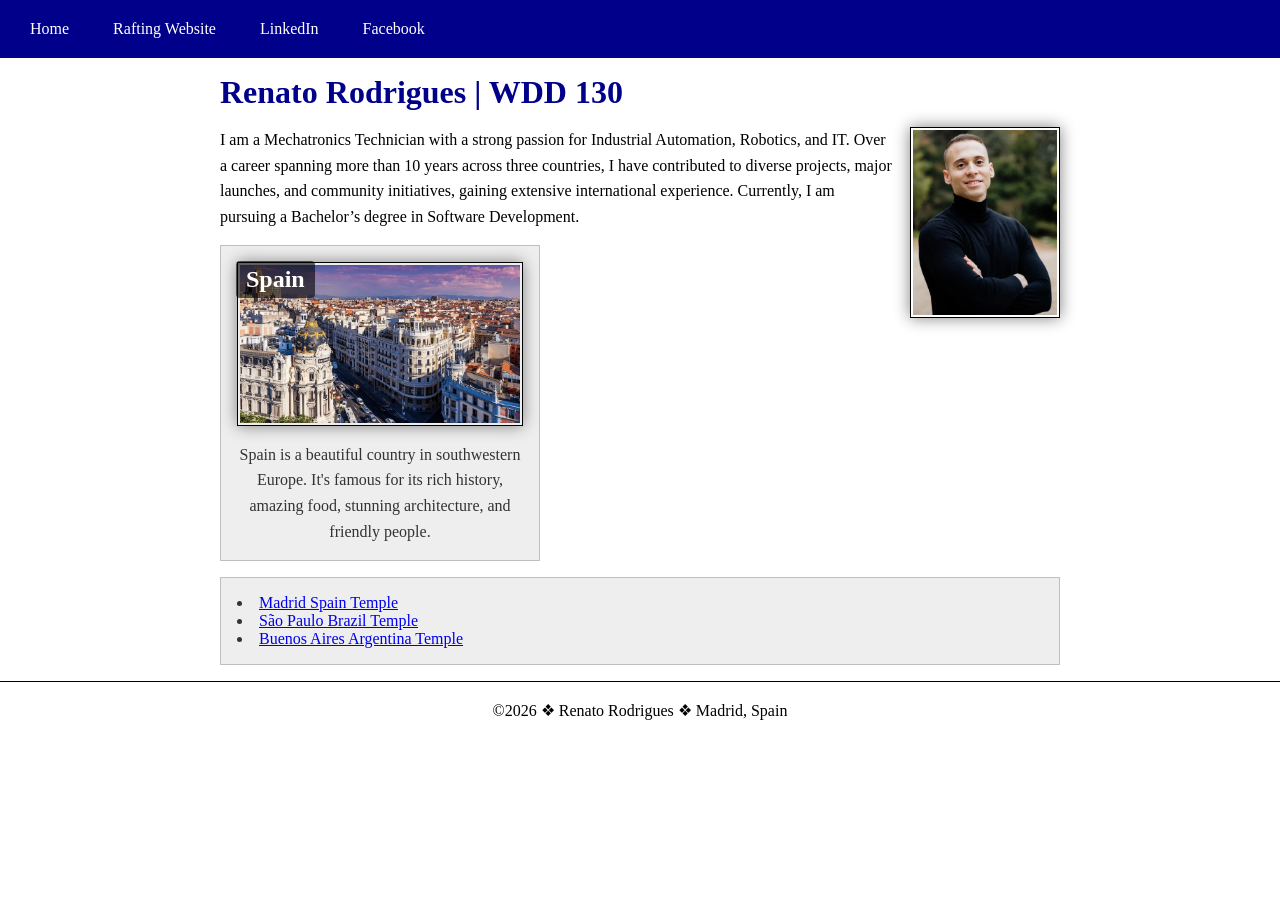
<file: index.html>
<!DOCTYPE html>
<html lang="en">

<head>
    <meta charset="UTF-8">
    <meta name="viewport" content="width=device-width, initial-scale=1.0">
    <title>Renato Rodrigues | WDD 130</title>
    <meta name="description" content="Renato Rodrigues's BYU-Idaho WDD 130 course home page">
    <meta name="author" content="Renato Rodrigues">
    <link rel="stylesheet" href="styles/styles.css">
</head>

<body>
    <header>
        <nav>
            <a href="#">Home</a>
            <a href="wwr/">Rafting Website</a>
            <a href="https://www.linkedin.com/in/10rodriguesrenato/" target="_blank" rel="noopener">LinkedIn</a>
            <a href="https://facebook.com" target="_blank" rel="noopener">Facebook</a>
        </nav>
    </header>

    <main>
        <h1>Renato Rodrigues | WDD 130</h1>
        <img src="images/profile.webp" alt="Renato Rodrigues - Profile Picture" width="200">
        <p>I am a Mechatronics Technician with a strong passion for Industrial Automation, Robotics,
            and IT. Over a career spanning more than 10 years across three countries, I have
            contributed to diverse projects, major launches, and community initiatives, gaining extensive
            international experience. Currently, I am pursuing a Bachelor’s degree in Software Development.</p>
        
        <aside class="box">
            <h2>Spain</h2>
            <img src="images/spain.jpg" alt="Gran Vía in Madrid, Spain">
            <p>Spain is a beautiful country in southwestern Europe. It's famous for its rich history,
                amazing food, stunning architecture, and friendly people.</p>
        </aside>

        <ul class="box">
            <li><a href="https://www.churchofjesuschrist.org/temples/details/madrid-spain-temple?lang=eng" target="_blank" rel="noopener">Madrid Spain Temple</a></li>
            <li><a href="https://www.churchofjesuschrist.org/temples/details/sao-paulo-brazil-temple?lang=eng" target="_blank" rel="noopener">São Paulo Brazil Temple</a></li>
            <li><a href="https://www.churchofjesuschrist.org/temples/details/buenos-aires-argentina-temple?lang=eng" target="_blank" rel="noopener">Buenos Aires Argentina Temple</a></li>            
        </ul>
    </main>

    <footer>
        <p>&copy;2026 &#10070; Renato Rodrigues &#10070; Madrid, Spain</p>
    </footer>
</body>

</html>
</file>
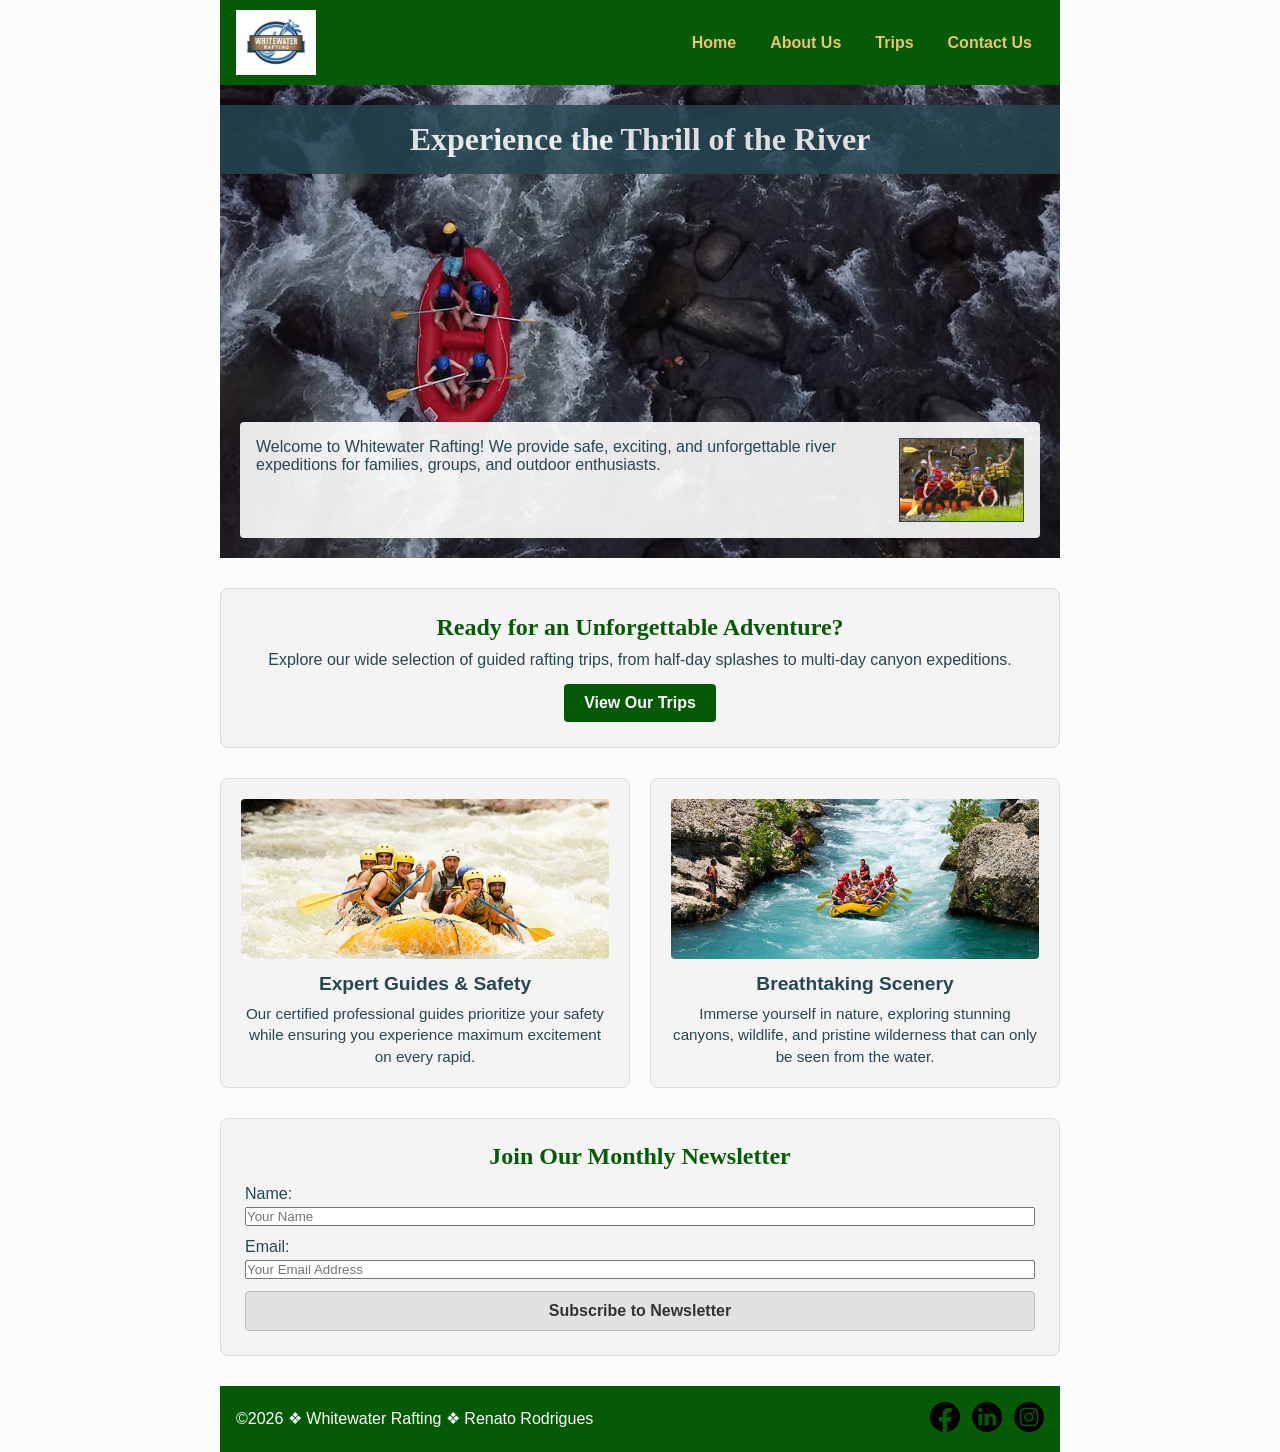
<file: wwr/index.html>
<!DOCTYPE html>
<html lang="en">

<head>
    <meta charset="UTF-8">
    <meta name="viewport" content="width=device-width, initial-scale=1.0">
    <title>Whitewater Rafting | Home</title>
    <meta name="description"
      content="Experience the thrill of Whitewater Rafting. Book your adventure, sign up for our newsletter, and discover our guided river trips today!">
    <meta name="author" content="Renato Rodrigues">
    <link rel="stylesheet" href="styles/rafting.css">
</head>

<body>
    <header>
        <img src="images/rafting_logo.jpg" alt="Whitewater Rafting Logo">
        <nav>
            <ul>
                <li><a href="index.html">Home</a></li>
                <li><a href="about.html">About Us</a></li>
                <li><a href="trips.html">Trips</a></li>
                <li><a href="contact.html">Contact Us</a></li>
            </ul>
        </nav>
    </header>

    <main>
        <!-- Hero Section -->
        <div class="hero">
            <img src="images/rafting16_1024-2.jpg" alt="Whitewater Rafting Adventure">
            <h1>Experience the Thrill of the River</h1>
            <article>
                <img src="images/happy_rafting_team.jpg" alt="Rafting Team">
                <p>Welcome to Whitewater Rafting! We provide safe, exciting, and unforgettable river expeditions for families, groups, and outdoor enthusiasts.</p>
            </article>
        </div>

        <!-- Call to Action Section -->
        <section class="cta-section">
            <h2>Ready for an Unforgettable Adventure?</h2>
            <p>Explore our wide selection of guided rafting trips, from half-day splashes to multi-day canyon expeditions.</p>
            <a href="trips.html" class="cta-btn">View Our Trips</a>
        </section>

        <!-- Grid Content Section -->
        <section class="home-grid">
            <div class="home-grid-item">
                <img src="images/rafting1.jpg" alt="Rapid Adventure">
                <h3>Expert Guides & Safety</h3>
                <p>Our certified professional guides prioritize your safety while ensuring you experience maximum excitement on every rapid.</p>
            </div>
            <div class="home-grid-item">
                <img src="images/rafting2.jpg" alt="Scenic River Views">
                <h3>Breathtaking Scenery</h3>
                <p>Immerse yourself in nature, exploring stunning canyons, wildlife, and pristine wilderness that can only be seen from the water.</p>
            </div>
        </section>

        <!-- Newsletter Signup Section -->
        <section class="newsletter-section">
            <h2>Join Our Monthly Newsletter</h2>
            <form action="#" method="post">
                <div class="form-item">
                    <label for="newsletter-name">Name:</label>
                    <input type="text" id="newsletter-name" name="newsletter_name" placeholder="Your Name" required>
                </div>
                <div class="form-item">
                    <label for="newsletter-email">Email:</label>
                    <input type="email" id="newsletter-email" name="newsletter_email" placeholder="Your Email Address" required>
                </div>
                <button type="submit" class="submit-btn">Subscribe to Newsletter</button>
            </form>
        </section>
    </main>

    <footer>
        <p>&copy;2026 &#10070; Whitewater Rafting &#10070; Renato Rodrigues</p>
        <nav class="socialmedia">
            <a href="https://facebook.com" target="_blank" rel="noopener">
                <img src="images/facebook-bw.svg" alt="Facebook Icon">
            </a>
            <a href="https://linkedin.com" target="_blank" rel="noopener">
                <img src="images/linkedin-bw.svg" alt="LinkedIn Icon">
            </a>
            <a href="https://instagram.com" target="_blank" rel="noopener">
                <img src="images/instagram-bw.svg" alt="Instagram Icon">
            </a>
        </nav>
    </footer>
</body>

</html>
</file>
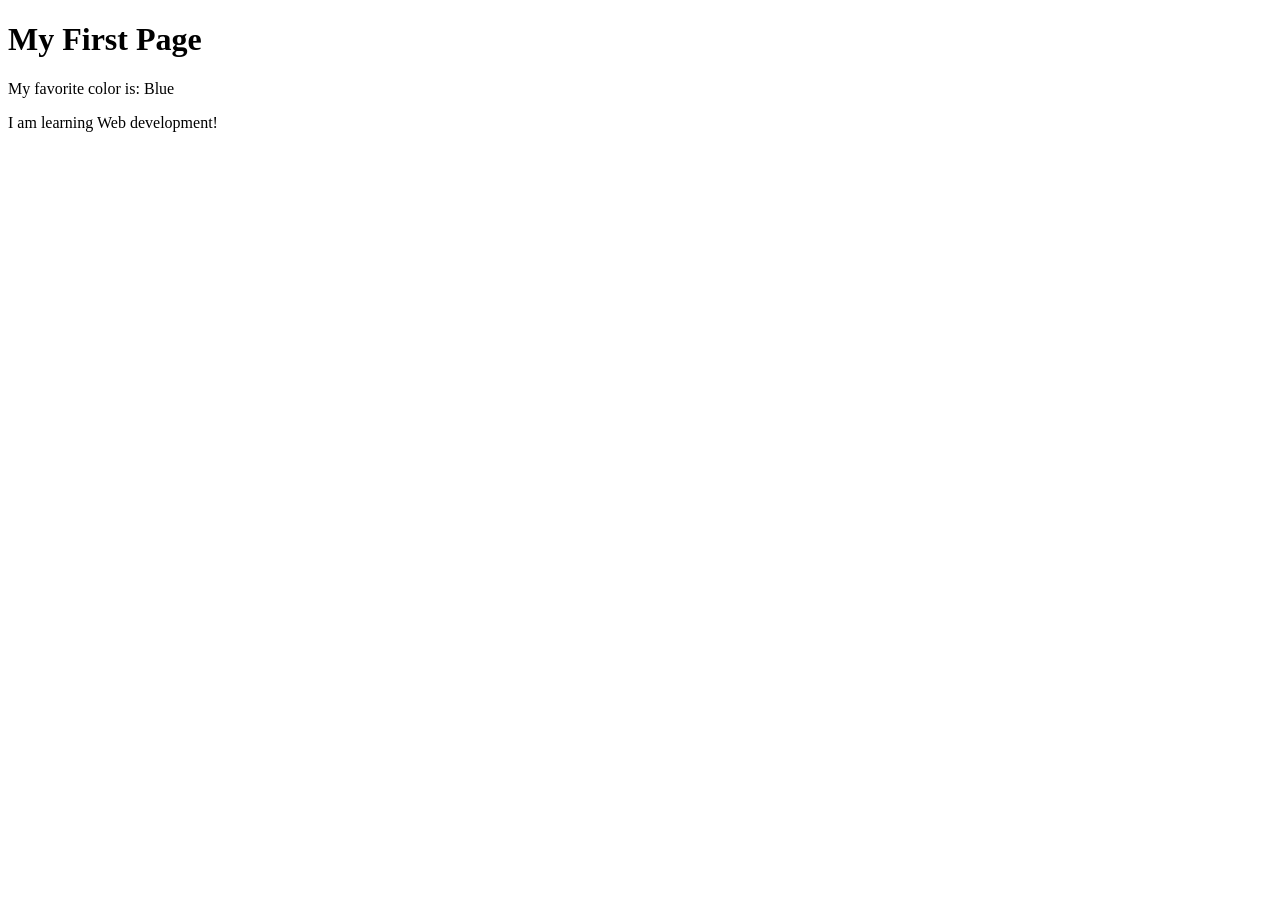
<file: week01/first-page.html>
<!DOCTYPE html>
<html lang="en">

<head>
    <meta charset="UTF-8">
    <meta name="viewport" content="width=device-width, initial-scale=1.0">
    <title>My First Page</title>
</head>

<body>
    <h1>My First Page</h1>
    <p>My favorite color is: Blue</p>
    <p>I am learning Web development!</p>

</body>

</html>
</file>
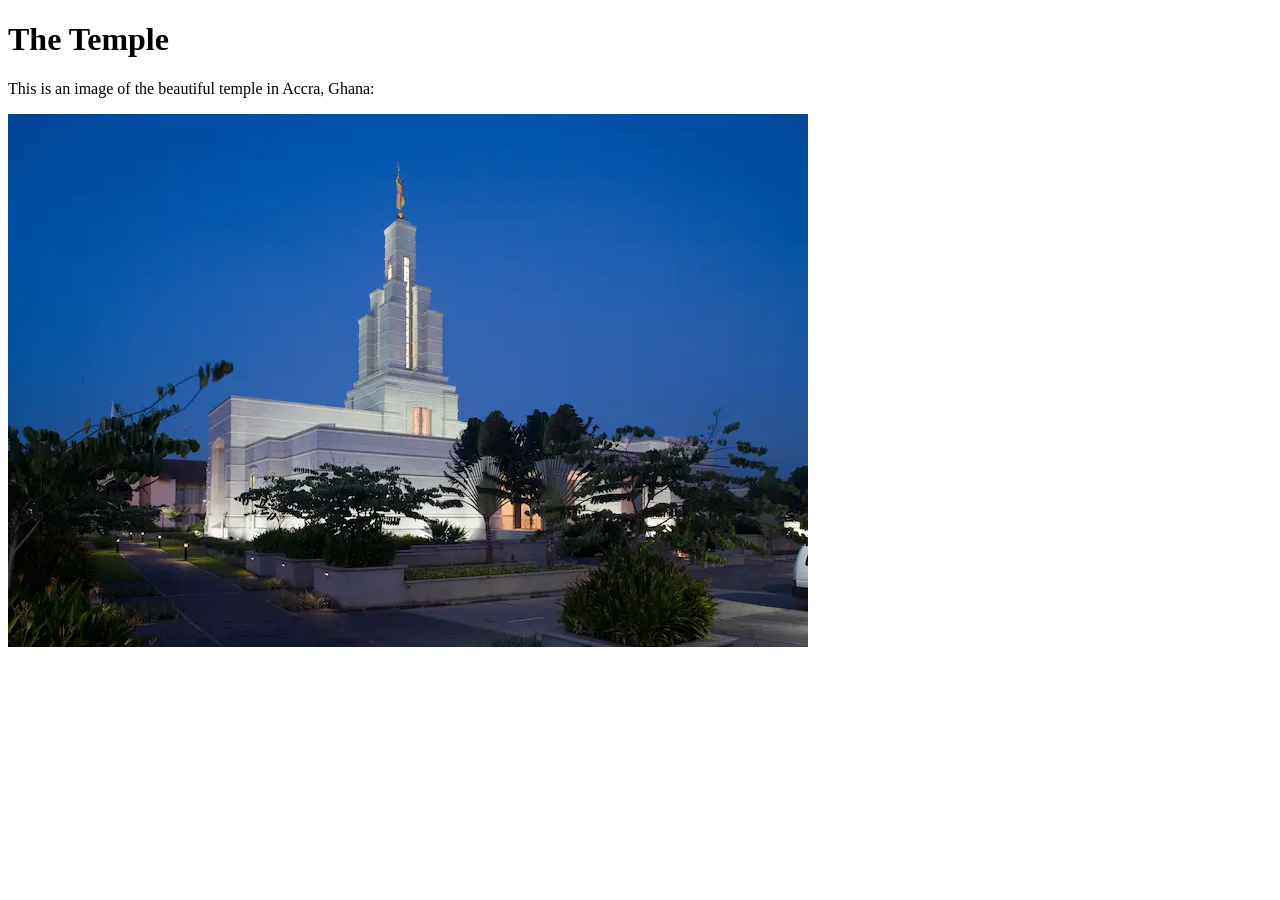
<file: week01/images.html>
<!DOCTYPE html>
<html lang="en">

<head>
    <meta charset="UTF-8">
    <meta name="viewport" content="width=device-width, initial-scale=1.0">
    <title>Temple Image</title>
</head>

<body>
    <h1>The Temple</h1>
    <p>This is an image of the beautiful temple in Accra, Ghana:</p>
    <img src="images/temple-small.webp" alt="The Accra Ghana Temple">

</body>

</html>
</file>
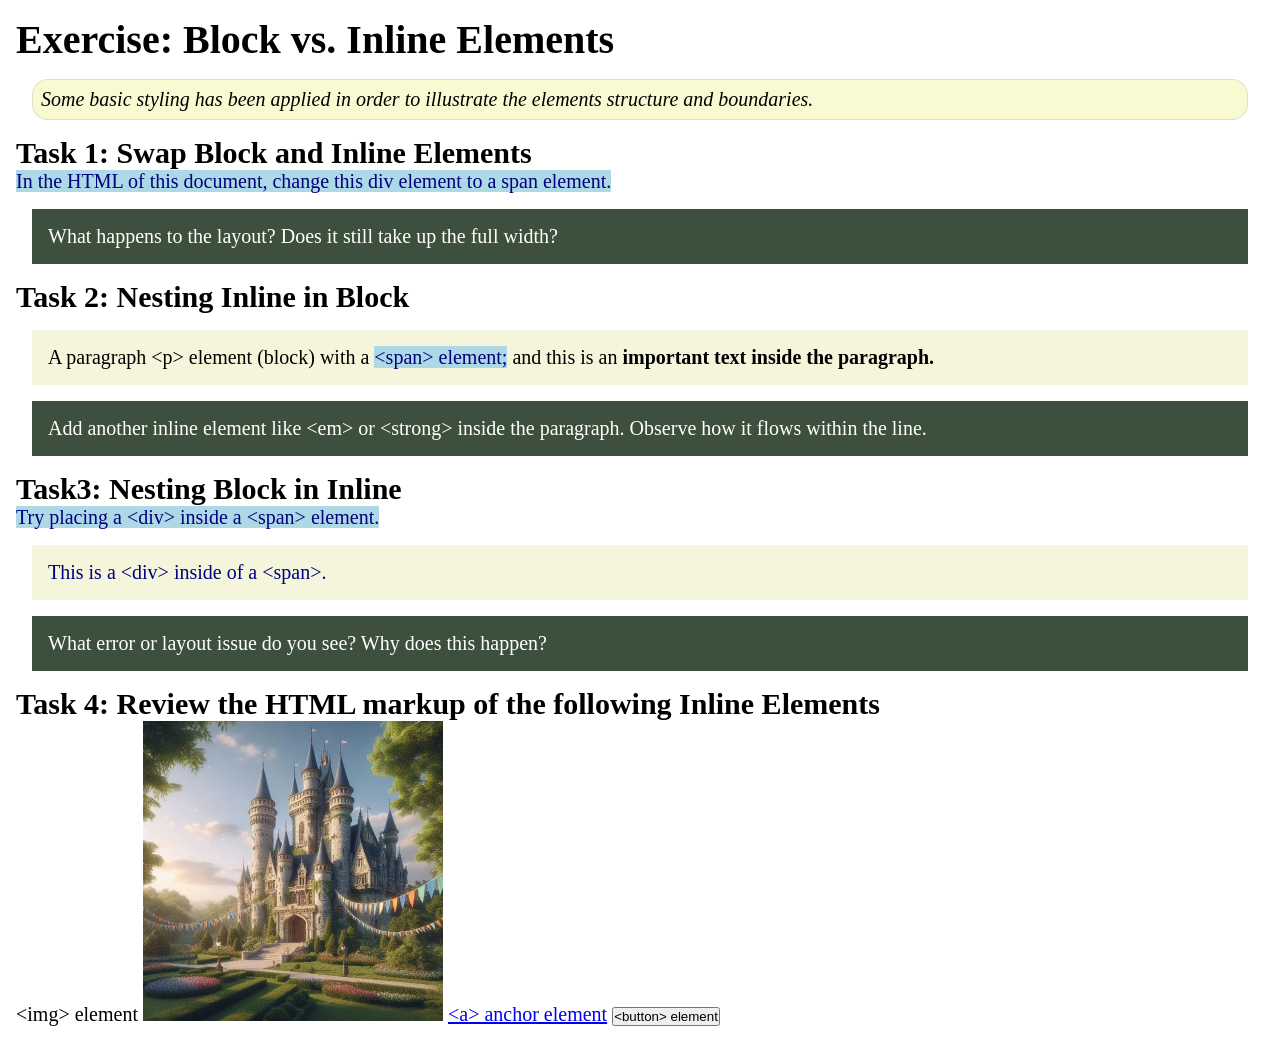
<file: week02/block-vs-inline.html>
<!DOCTYPE html>
<html lang="en">

<head>
    <meta charset="UTF-8">
    <meta name="viewport" content="width=device-width, initial-scale=1.0">
    <title>Exercise: Block vs. Inline Elements</title>
    <link rel="stylesheet" href="styles/block-vs-inline.css">
</head>

<body>
    <main>
        <h1>Exercise: Block vs. Inline Elements</h1>
        <p class="note">Some basic styling has been applied in order to illustrate the elements
            structure and boundaries.</p>

        <h2>Task 1: Swap Block and Inline Elements</h2>
        <span>In the HTML of this document, change this div element to a span element.</span>
        <p class="question">What happens to the layout? Does it still take up the full width?</p>

        <h2>Task 2: Nesting Inline in Block</h2>
        <p>A paragraph &lt;p&gt; element (block) with a <span>&lt;span&gt; element;</span> and this
            is an <strong>important text inside the paragraph.</strong></p>
        <p class="question">Add another inline element like &lt;em&gt; or &lt;strong&gt; inside the
            paragraph. Observe how it flows within the line.</p>

        <h2>Task3: Nesting Block in Inline</h2>
        <span>
            Try placing a &lt;div&gt; inside a &lt;span&gt; element.
            <div>This is a &lt;div&gt; inside of a &lt;span&gt;.</div>
        </span>
        <p class="question">What error or layout issue do you see? Why does this happen?</p>

        <h2>Task 4: Review the HTML markup of the following Inline Elements</h2> &lt;img&gt; element
        <img src="images/castle.webp" alt="placeholder image (images are inline)" width="300"
          height="300">
        <a href="https://churchofjesuschrist.org">&lt;a&gt; anchor element</a>
        <button type="button">&lt;button&gt; element</button>
    </main>
</body>

</html>
</file>
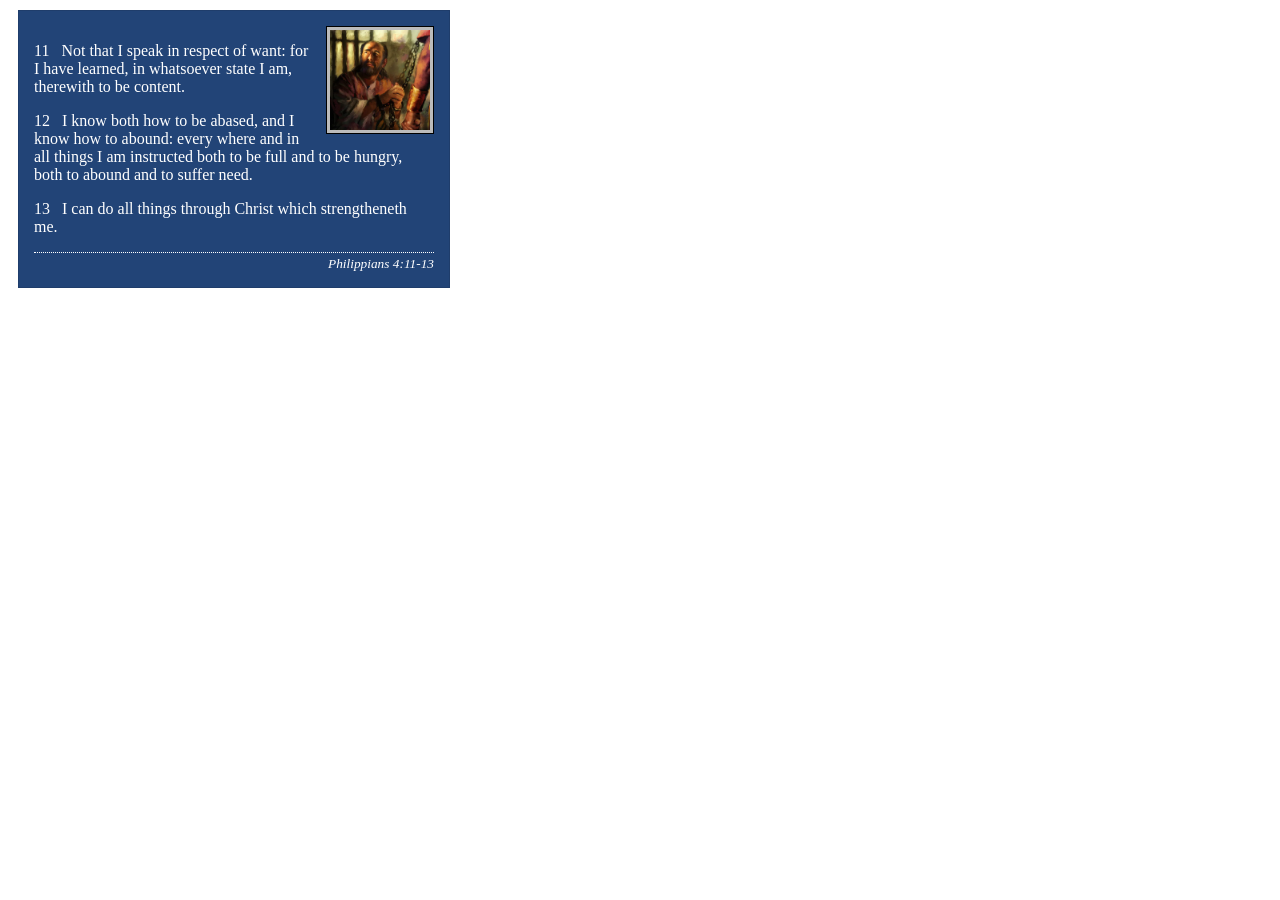
<file: week02/box-model-solution.html>
<!DOCTYPE html>
<html lang="en">
<head>
    <meta charset="UTF-8">
    <meta name="viewport" content="width=device-width, initial-scale=1.0">
    <title>Box Model Activity</title>
    <link rel="stylesheet" href="styles/box-model-solution.css">
</head>
<body>
    <main>
        <div class="callout">
            <img src="images/apostle-paul-imprisoned.webp" alt="Paul the Apostle - Imprisoned in Rome" width="200" height="200">
            <blockquote>
                <p>11 &nbsp; Not that I speak in respect of want: for I have learned, in whatsoever state I am, therewith to be content.</p>
                <p>12 &nbsp; I know both how to be abased, and I know how to abound: every where and in all things I am instructed both to be full and to be hungry, both to abound and to suffer need.</p>
                <p>13 &nbsp; I can do all things through Christ which strengtheneth me.</p>
            </blockquote>
            <cite>Philippians 4:11-13</cite>
        </div>
    </main>
</body>
</html>
</file>
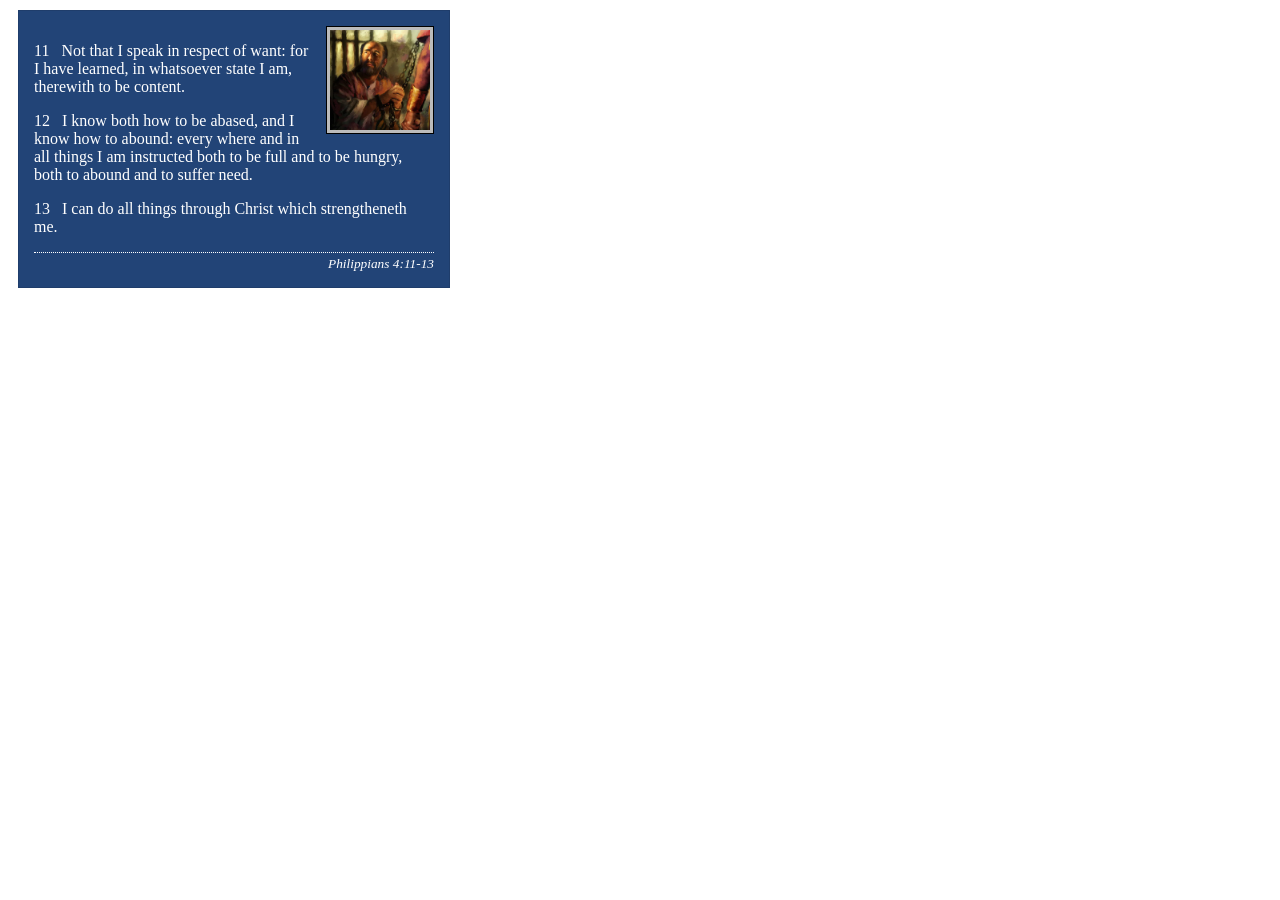
<file: week02/box-model.html>
<!DOCTYPE html>
<html lang="en">

<head>
    <meta charset="UTF-8">
    <meta name="viewport" content="width=device-width, initial-scale=1.0">
    <link rel="stylesheet" href="styles/box-model.css">
    <title>Box Model Activity</title>
</head>

<body>
    <main>
        <div class="callout">
            <img src="images/apostle-paul-imprisoned.webp"
              alt="Paul the Apostle - Imprisoned in Rome" width="200" height="200">
            <blockquote>
                <p>11 &nbsp; Not that I speak in respect of want: for I have learned, in whatsoever
                    state I am, therewith to be content.</p>
                <p>12 &nbsp; I know both how to be abased, and I know how to abound: every where and
                    in all things I am instructed both to be full and to be hungry, both to abound
                    and to suffer need.</p>
                <p>13 &nbsp; I can do all things through Christ which strengtheneth me.</p>
            </blockquote>
            <cite>Philippians 4:11-13</cite>
        </div>
    </main>
</body>

</html>
</file>
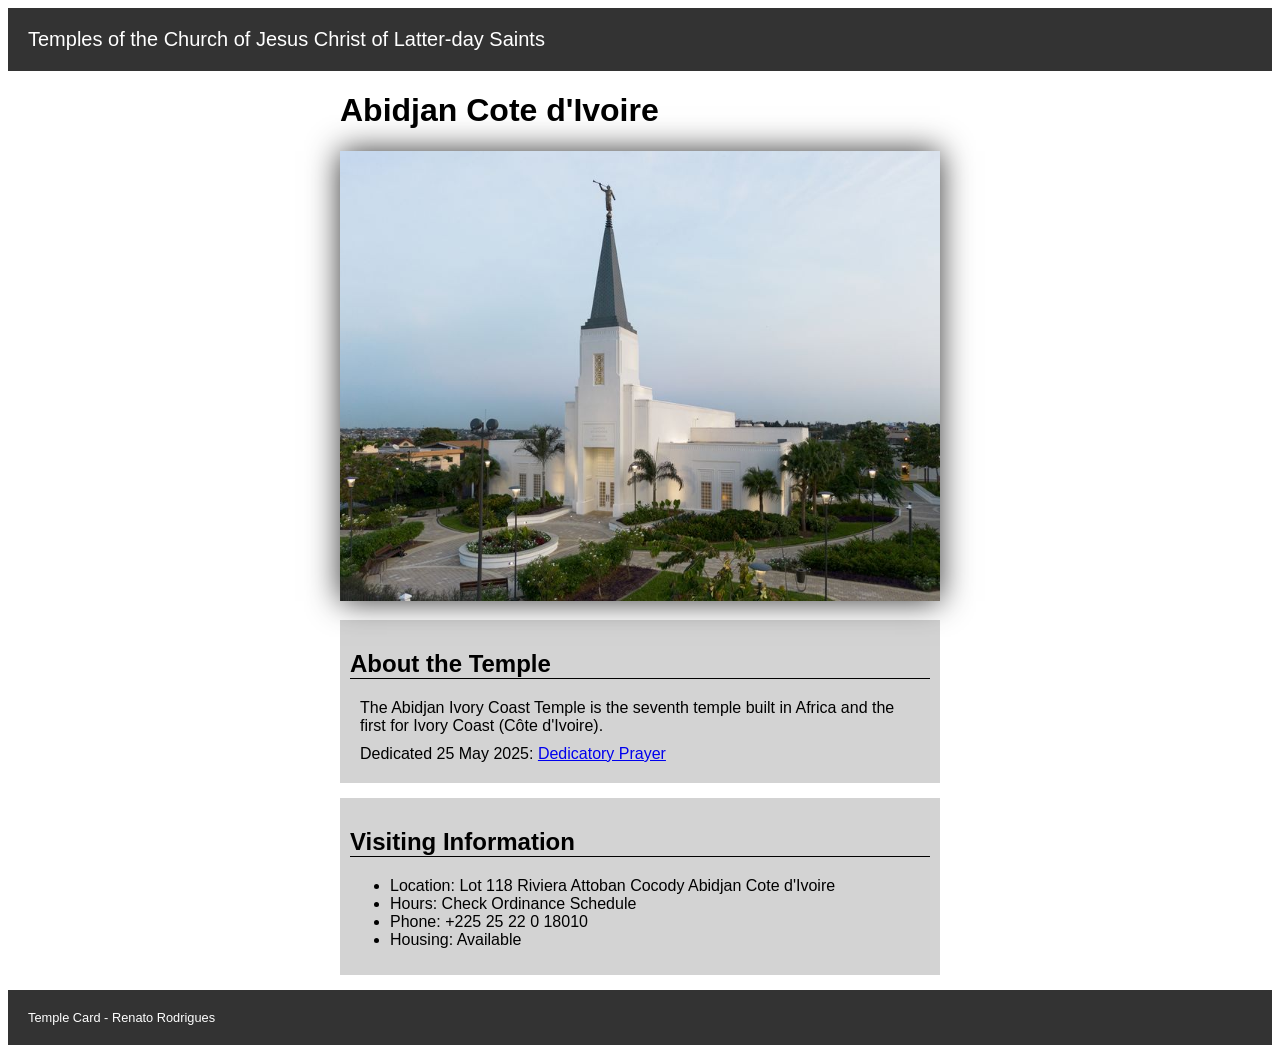
<file: week02/temple.html>
<!DOCTYPE html>
<html lang="en">

<head>
    <meta charset="UTF-8">
    <meta name="viewport" content="width=device-width, initial-scale=1.0">
    <title>Temple Card - Abidjan Cote d'Ivoire</title>
    <link rel="stylesheet" href="styles/temple.css">
</head>

<body>
    <header>
        <p>Temples of the Church of Jesus Christ of Latter-day Saints</p>
    </header>
    <main>
        <h1>Abidjan Cote d'Ivoire</h1>
        <picture>
            <img src="images/abidjan-ivory-coast.jpeg" alt="Abidjan Cote d'Ivoire Temple">
        </picture>
        <section>
            <h2>About the Temple</h2>
            <p>The Abidjan Ivory Coast Temple is the seventh temple built in Africa and the first
                for Ivory Coast (Côte
                d'Ivoire).</p>
            <p>Dedicated 25 May 2025: <a
                  href="https://www.churchofjesuschrist.org/temples/dedicatory-prayer/abidjan-ivory-coast-temple/2025-05-25?lang=eng"
                  target="_blank" rel="noopener noreferrer">Dedicatory Prayer</a></p>
        </section>
        <section>
            <h2>Visiting Information</h2>
            <ul>
                <li>Location: Lot 118 Riviera Attoban Cocody Abidjan Cote d'Ivoire</li>
                <li>Hours: Check Ordinance Schedule</li>
                <li>Phone: +225 25 22 0 18010</li>
                <li>Housing: Available</li>
            </ul>
        </section>
    </main>
    <footer>
        <p>Temple Card - Renato Rodrigues</p>
    </footer>
</body>

</html>
</file>
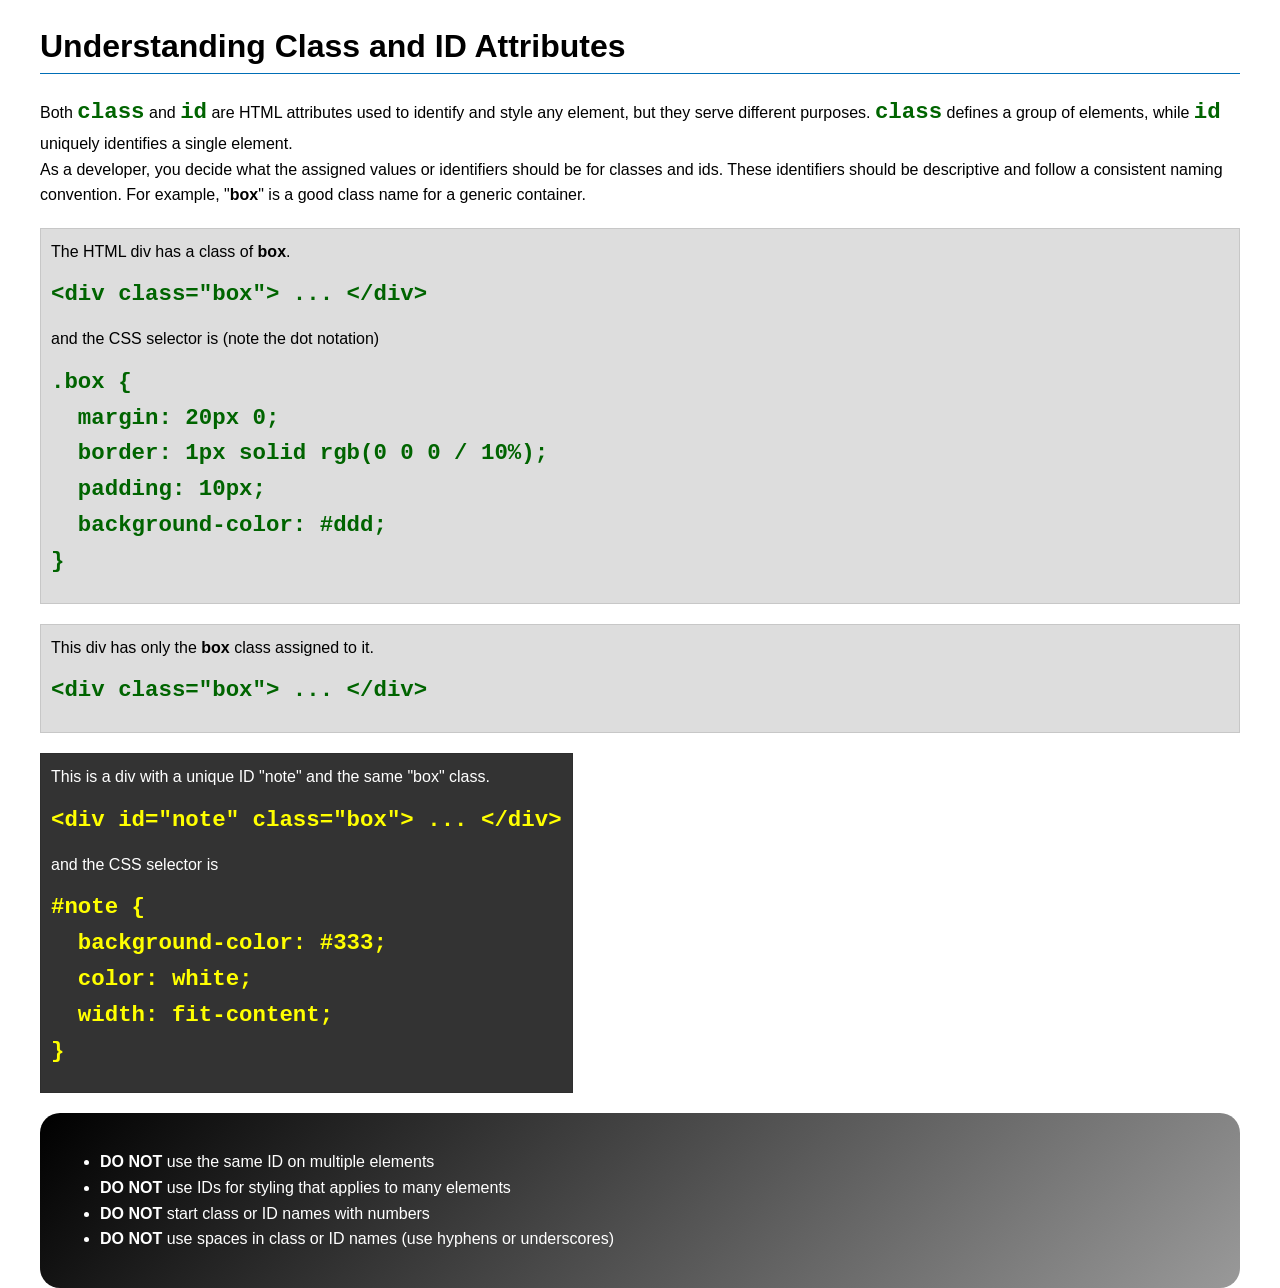
<file: week03/class-and-id.html>
<!DOCTYPE html>
<html lang="en">

<head>
    <meta charset="UTF-8">
    <meta name="viewport" content="width=device-width, initial-scale=1.0">
    <title>Class vs ID Attributes</title>
    <link rel="stylesheet" href="styles/class-and-id.css">
</head>

<body>
    <h1>Understanding Class and ID Attributes</h1>
    <p>Both <code>class</code> and <code>id</code> are HTML attributes used to identify and style any element, but they
        serve different purposes. <code>class</code> defines a group of elements, while <code>id</code> uniquely
        identifies a single element.</p>
    <p>As a developer, you decide what the assigned values or identifiers should be for classes and ids. These
        identifiers should be
        descriptive and follow a consistent naming convention. For example, "<strong>box</strong>" is a good class name
        for a generic container.</p>
    
    <div class="box">
        <p>The HTML div has a class of <strong>box</strong>.</p>
        <pre><code class="html">&lt;div class="box"&gt; ... &lt;/div&gt;</code></pre>
        and the CSS selector is (note the dot notation)
        <pre><code class="css">.box {
  margin: 20px 0;
  border: 1px solid rgb(0 0 0 / 10%);
  padding: 10px;
  background-color: #ddd; 
}</code></pre>
    </div>

    <div class="box">
        <p>This div has only the <strong>box</strong> class assigned to it.</p>
        <pre><code class="html">&lt;div class="box"&gt; ... &lt;/div&gt;</code></pre>
    </div>

    <div id="note" class="box">
        <p>This is a div with a unique ID "note" and the same "box" class.</p>
        <pre><code class="html">&lt;div id="note" class="box"&gt; ... &lt;/div&gt;</code></pre>
        and the CSS selector is
        <pre><code class="css">#note {
  background-color: #333;
  color: white;
  width: fit-content;
}</code></pre>
    </div>

    <section id="best-practice">
        <ul>
            <li><strong>DO NOT</strong> use the same ID on multiple elements</li>
            <li><strong>DO NOT</strong> use IDs for styling that applies to many elements</li>
            <li><strong>DO NOT</strong> start class or ID names with numbers</li>
            <li><strong>DO NOT</strong> use spaces in class or ID names (use hyphens or underscores)</li>
        </ul>
    </section>
</body>

</html>
</file>
<file: styles/styles.css>
:root {
    --primary-color: darkblue;
    --text-light: white;
    --text-dark: #333;
    --bg-light: #eee;
    --border-color: rgba(0, 0, 0, 0.2);
    --padding-standard: 1rem;
    --padding-small: 10px;
}

* {
    margin: 0;
    padding: 0;
    box-sizing: border-box;
}

main {
    max-width: 840px;
    margin: 0 auto;
}

nav {
    background-color: var(--primary-color);
    padding: var(--padding-small);
}

nav a {
    color: var(--text-light);
    display: inline-block;
    padding: 10px 20px;
    text-decoration: none;
}

h1 {
    color: var(--primary-color);
    margin: 1rem 0;
}

main img {
    float: right;
    width: 150px;
    height: auto;
    border: 1px solid black;
    padding: 2px;
    margin: 0 0 1rem 1rem;
    box-shadow: 0 0 15px gray;
}

p {
    line-height: 1.6;
}

aside {
    position: relative;
    width: 20em;
    text-align: center;
}

aside h2 {
    position: absolute;
    top: 15px;
    left: 15px;
    background-color: rgba(0, 0, 0, 0.6);
    color: var(--text-light);
    padding: 5px 10px;
    border-radius: 4px;
}

aside img {
    width: 100%;
    height: auto;
    display: block;
}

footer {
    margin-top: 15px;
    border-top: 1px solid #000;
    text-align: center;
    padding: 1rem 0;
}

/* CSS class selectors */

.box {
    list-style-position: inside;
    margin: 1rem 0;
    border: 1px solid var(--border-color);
    padding: var(--padding-standard);
    background-color: var(--bg-light);
    color: var(--text-dark);
}
</file>
<file: wwr/styles/rafting.css>
/* ROOT VARIABLES */
:root {
  --primary-color: #055a05;
  --secondary-color: #f4a261;
  --accent1-color: #264653;
  --accent2-color: #e9c46a;
  --heading-font: "Georgia", "Times New Roman", serif;
  --body-font: Arial, Helvetica, sans-serif;
}

/* BASE STYLES */
* {
  margin: 0;
  padding: 0;
  box-sizing: border-box;
}

body {
  font-family: var(--body-font);
  color: var(--accent1-color);
  background-color: #fcfcfc;
}

header,
main,
footer {
  width: 840px;
  margin: 0 auto;
}

h1,
h2 {
  font-family: var(--heading-font);
  color: var(--primary-color);
}

/* HEADER STYLES */
header {
  display: grid;
  grid-template-columns: auto 1fr;
  align-items: center;
  background-color: var(--primary-color);
  padding: 10px 16px;
}

header img {
  width: 80px;
  height: auto;
}

header nav ul {
  display: flex;
  justify-content: flex-end;
  list-style-type: none;
  gap: 10px;
}

header nav a {
  color: var(--accent2-color);
  text-decoration: none;
  padding: 8px 12px;
  font-weight: bold;
  display: inline-block;
}

header nav a:hover {
  color: var(--secondary-color);
}

/* HERO SECTION */
.hero {
  position: relative;
}

.hero img {
  display: block;
  width: 100%;
  height: auto;
}

.hero h1 {
  position: absolute;
  top: 20px;
  width: 100%;
  padding: 16px;
  text-align: center;
  opacity: 0.85;
  background-color: var(--accent1-color);
  color: #ffffff;
}

.hero article {
  position: absolute;
  bottom: 20px;
  left: 20px;
  right: 20px;
  background-color: rgba(255, 255, 255, 0.9);
  padding: 16px;
  border-radius: 4px;
}

.hero article img {
  float: right;
  width: 125px;
  margin-left: 12px;
  border: 1px solid var(--accent1-color);
}

/* HISTORY SECTION */
.history {
  margin: 20px 0;
  padding: 10px 0;
}

/* ADVENTURES SECTION */
.adventures {
  margin: 20px 0;
  text-align: center;
}

.adventures h2 {
  margin-bottom: 16px;
  text-align: left;
}

.adventure-gallery {
  display: flex;
  justify-content: space-between;
  gap: 10px;
}

.adventure-gallery figure {
  flex: 1;
  text-align: center;
}

.adventure-gallery img {
  width: 100%;
  height: 120px;
  object-fit: cover;
  border-radius: 4px;
}

.adventure-gallery figcaption {
  font-size: 0.85rem;
  margin-top: 6px;
  color: var(--accent1-color);
  font-weight: bold;
}

/* CALL TO ACTION SECTION */
.cta-section {
  text-align: center;
  margin: 30px 0;
  padding: 25px;
  background-color: #f4f4f4;
  border-radius: 8px;
  border: 1px solid #ddd;
}

.cta-section h2 {
  margin-bottom: 10px;
}

.cta-section p {
  margin-bottom: 15px;
  color: var(--accent1-color);
}

.cta-btn {
  display: inline-block;
  background-color: var(--primary-color);
  color: white;
  padding: 10px 20px;
  border-radius: 4px;
  text-decoration: none;
  font-weight: bold;
  transition: background-color 0.2s ease;
}

.cta-btn:hover {
  background-color: #043f04;
}

/* HOME GRID SECTION */
.home-grid {
  display: grid;
  grid-template-columns: 1fr 1fr;
  gap: 20px;
  margin: 30px 0;
}

.home-grid-item {
  background-color: #f4f4f4;
  padding: 20px;
  border-radius: 8px;
  border: 1px solid #ddd;
  text-align: center;
}

.home-grid-item img {
  width: 100%;
  height: 160px;
  object-fit: cover;
  border-radius: 4px;
  margin-bottom: 10px;
}

.home-grid-item h3 {
  margin-bottom: 8px;
  font-size: 1.2rem;
}

.home-grid-item p {
  font-size: 0.95rem;
  line-height: 1.4;
}

/* NEWSLETTER SECTION */
.newsletter-section {
  background-color: #f4f4f4;
  padding: 24px;
  border-radius: 8px;
  border: 1px solid #ddd;
  margin-bottom: 30px;
}

.newsletter-section h2 {
  margin-bottom: 15px;
  text-align: center;
}

.newsletter-section form {
  display: flex;
  flex-direction: column;
  gap: 12px;
}

/* CONTACT PAGE HEADER & INFO */
.company-contact-info {
  text-align: center;
  margin: 25px 0;
}

.company-contact-info h1 {
  font-size: 1.8rem;
  margin-bottom: 8px;
}

.company-contact-info p {
  line-height: 1.4;
  color: var(--accent1-color);
  font-size: 0.95rem;
}

/* CONTACT PAGE GRID */
.contact-grid {
  display: grid;
  grid-template-columns: 1fr 1fr;
  gap: 20px;
  margin: 20px 0;
  align-items: stretch;
}

.map-container {
  width: 100%;
  height: 100%;
  min-height: 400px;
  border-radius: 4px;
  overflow: hidden;
  border: 1px solid #ccc;
}

.map-container iframe {
  width: 100%;
  height: 100%;
  display: block;
}

/* CONTACT FORM STYLES */
.contact-form-section {
  background-color: #f4f4f4;
  padding: 20px;
  border-radius: 8px;
  border: 1px solid #ddd;
}

.contact-form-section form {
  display: flex;
  flex-direction: column;
  gap: 12px;
}

.form-item {
  display: flex;
  flex-direction: column;
  gap: 4px;
}

.contact-form-section label {
  font-weight: bold;
  font-size: 0.9rem;
}

.contact-form-section input[type="text"],
.contact-form-section input[type="email"],
.contact-form-section textarea {
  padding: 8px 10px;
  border: 1px solid #ccc;
  border-radius: 4px;
  font-size: 0.95rem;
  font-family: var(--body-font);
  width: 100%;
}

.contact-form-section fieldset {
  border: 1px solid #ccc;
  border-radius: 4px;
  padding: 10px 14px;
  background-color: #fff;
}

.contact-form-section legend {
  font-weight: bold;
  padding: 0 4px;
  color: var(--accent1-color);
}

.radio-option {
  display: flex;
  align-items: center;
  gap: 8px;
  margin-top: 6px;
}

.radio-option input[type="radio"],
.checkbox-item input[type="checkbox"] {
  width: 1rem;
  height: 1rem;
  accent-color: var(--primary-color);
}

.checkbox-item {
  flex-direction: row;
  align-items: center;
  gap: 8px;
  background-color: #fff;
  padding: 8px 10px;
  border-radius: 4px;
  border: 1px solid #ccc;
  font-size: 0.9rem;
}

.submit-btn {
  background-color: #e2e2e2;
  color: #333;
  padding: 10px 20px;
  border: 1px solid #bbb;
  border-radius: 4px;
  font-size: 1rem;
  font-weight: bold;
  cursor: pointer;
  text-align: center;
  width: 100%;
  transition: background-color 0.2s ease;
}

.submit-btn:hover {
  background-color: #d0d0d0;
}

/* EMPLOYEE SECTION */
.employee-section {
  background-color: #f4f4f4;
  padding: 20px;
  border-radius: 8px;
  border: 1px solid #ddd;
  text-align: center;
  margin-bottom: 20px;
}

.employee-section h2 {
  margin-bottom: 15px;
}

.employee-gallery {
  display: flex;
  justify-content: space-around;
  gap: 15px;
}

.employee-gallery figure {
  flex: 1;
  background-color: #fff;
  padding: 12px;
  border-radius: 6px;
  border: 1px solid #ddd;
  text-align: center;
}

.employee-gallery img {
  width: 90px;
  height: 90px;
  object-fit: cover;
  border-radius: 50%;
  border: 3px solid var(--primary-color);
  margin-bottom: 6px;
}

.employee-gallery figcaption {
  font-size: 0.85rem;
  font-weight: bold;
  color: var(--accent1-color);
}

/* FOOTER STYLES */
footer {
  display: flex;
  justify-content: space-between;
  align-items: center;
  background-color: var(--primary-color);
  color: #ffffff;
  padding: 16px;
  margin-top: 20px;
}

.socialmedia {
  display: flex;
  align-items: center;
}

.socialmedia a {
  text-decoration: none;
}

.socialmedia img {
  width: 30px;
  height: auto;
  margin-left: 12px;
}

/* TRIPS PAGE STYLES */
.trips-hero-section {
  text-align: center;
  margin: 25px 0;
  padding: 24px;
  background-color: #f4f4f4;
  border-radius: 8px;
  border: 1px solid #ddd;
}

.trips-hero-section h1 {
  font-size: 1.8rem;
  margin-bottom: 8px;
}

.trips-hero-section p {
  margin-bottom: 15px;
  color: var(--accent1-color);
}

.trips-detailed-section {
  margin: 30px 0;
}

.trips-detailed-section h2,
.trips-table-section h2 {
  margin-bottom: 20px;
  font-size: 1.5rem;
}

.trip-card {
  display: flex;
  gap: 20px;
  background-color: #f4f4f4;
  padding: 20px;
  border-radius: 8px;
  border: 1px solid #ddd;
  margin-bottom: 20px;
  align-items: center;
}

.trip-card img {
  width: 280px;
  height: 180px;
  object-fit: cover;
  border-radius: 6px;
  border: 1px solid #ccc;
}

.trip-info h3 {
  margin-bottom: 8px;
  color: var(--primary-color);
  font-family: var(--heading-font);
}

.trip-info p {
  margin-bottom: 6px;
  font-size: 0.95rem;
  line-height: 1.4;
}

.trips-table-section {
  margin: 30px 0;
  background-color: #f4f4f4;
  padding: 20px;
  border-radius: 8px;
  border: 1px solid #ddd;
}

.trips-table {
  width: 100%;
  border-collapse: collapse;
  background-color: #fff;
  border-radius: 6px;
  overflow: hidden;
}

.trips-table th,
.trips-table td {
  padding: 12px 15px;
  text-align: left;
  border-bottom: 1px solid #ddd;
  font-size: 0.95rem;
}

.trips-table th {
  background-color: var(--primary-color);
  color: white;
  font-family: var(--heading-font);
}

.trips-table tr:hover {
  background-color: #f9f9f9;
}
</file>
<file: week02/styles/block-vs-inline.css>
* {
    margin: 0;
    padding: 0;
}

body {
    font-size: 20px;
    margin: 1rem;
}

p,
div {
    background-color: beige;
    margin: 1rem;
    padding: 1rem;
}

span {
    color: navy;
    background-color: lightblue;
}

code {
    margin: 0;
    padding: 0;
    color: green;
    font-size: 1.2rem;
}

.note {
    font-style: italic;
    background-color: lightgoldenrodyellow;
    border-radius: 1rem;
    border: 1px solid rgb(0 0 0 / 10%);
    margin: 1rem;
    padding: .5rem;
}

.question {
    background-color: #3d503d;
    color: #fff;
}
</file>
<file: week02/styles/box-model-solution.css>
.callout {
    max-width: 400px;
    margin: 10px;
    border: 1px solid rgba(0, 0, 0, .1);
    padding: 15px;
    background-color: #247;
    color: #fff;
}

.callout img {
    float: right;
    margin: 0 0 10px 15px;
    border: 1px solid #000;
    padding: 3px;
    background-color: #bbb;
    width: 100px;
    height: auto;

}

blockquote {
    margin: 0;
}

cite {
    display: block;
    border-top: 1px dotted #fff;
    padding-top: 3px;
    text-align: right;
    font-size: smaller;
}
</file>
<file: week02/styles/box-model.css>
.callout {
    max-width: 400px;
    margin: 10px;
    border: 1px solid rgba(0, 0, 0, .1);
    padding: 15px;
    background-color: #247;
    color: #fff;
}

.callout img {
    float: right;
    margin: 0 0 10px 15px;
    border: 1px solid #000;
    padding: 3px;
    background-color: #bbb;
    width: 100px;
    height: auto;

}

blockquote {
    margin: 0;
}

cite {
    display: block;
    border-top: 1px dotted #fff;
    padding-top: 3px;
    text-align: right;
    font-size: smaller;
}
</file>
<file: week02/styles/temple.css>
body {
    font-family: Arial, Helvetica, sans-serif;
}

header,
footer {
    background-color: #333333;
    color: white;
    padding: 10px;
}

header {
    font-size: 1.25rem;
}

footer {
    font-size: 0.8rem;
}

section {
    background-color: lightgrey;
    padding: 10px;
    margin: 15px auto;
}

main {
    margin: 0 auto;
    max-width: 600px;
}

h2 {
    border-bottom: 1px solid black;
}

picture img {
    box-shadow: 0 0 30px #333333;
    margin: 0 auto;
    max-width: 100%;
    height: auto;
}

p {
    margin: 10px;
}
</file>
<file: week03/styles/class-and-id.css>
body {
    font-family: Arial, sans-serif;
    line-height: 1.6;
    margin: 0;
    padding: 0 40px;
}

h1 {
    border-bottom: 1px solid rgb(0 110 182);
    padding-bottom: 0;
}



p {
    margin: 0;
}

code {
    color: darkgreen;
    font-weight: 700;
    font-size: 1.4rem;
}

/* Class examples - can be reused */

.box {
    margin: 20px 0;
    border: 1px solid rgb(0 0 0 / 10%);
    padding: 10px;
    background-color: #ddd; /* this is shorthand for #dddddd */
}

.highlight {
    background-color: #efefaa;
    border-radius: 25px;
    padding: 25px;
}

/* ID examples - should be unique */

#note {
    background-color: #333;
    color: white;
    width: fit-content;
}

#note code {
    color: yellow;
}

#best-practice {
    background: linear-gradient(135deg, #000 0%, #999 100%);
    color: white;
    border-radius: 20px;
    padding: 20px
}
</file>
